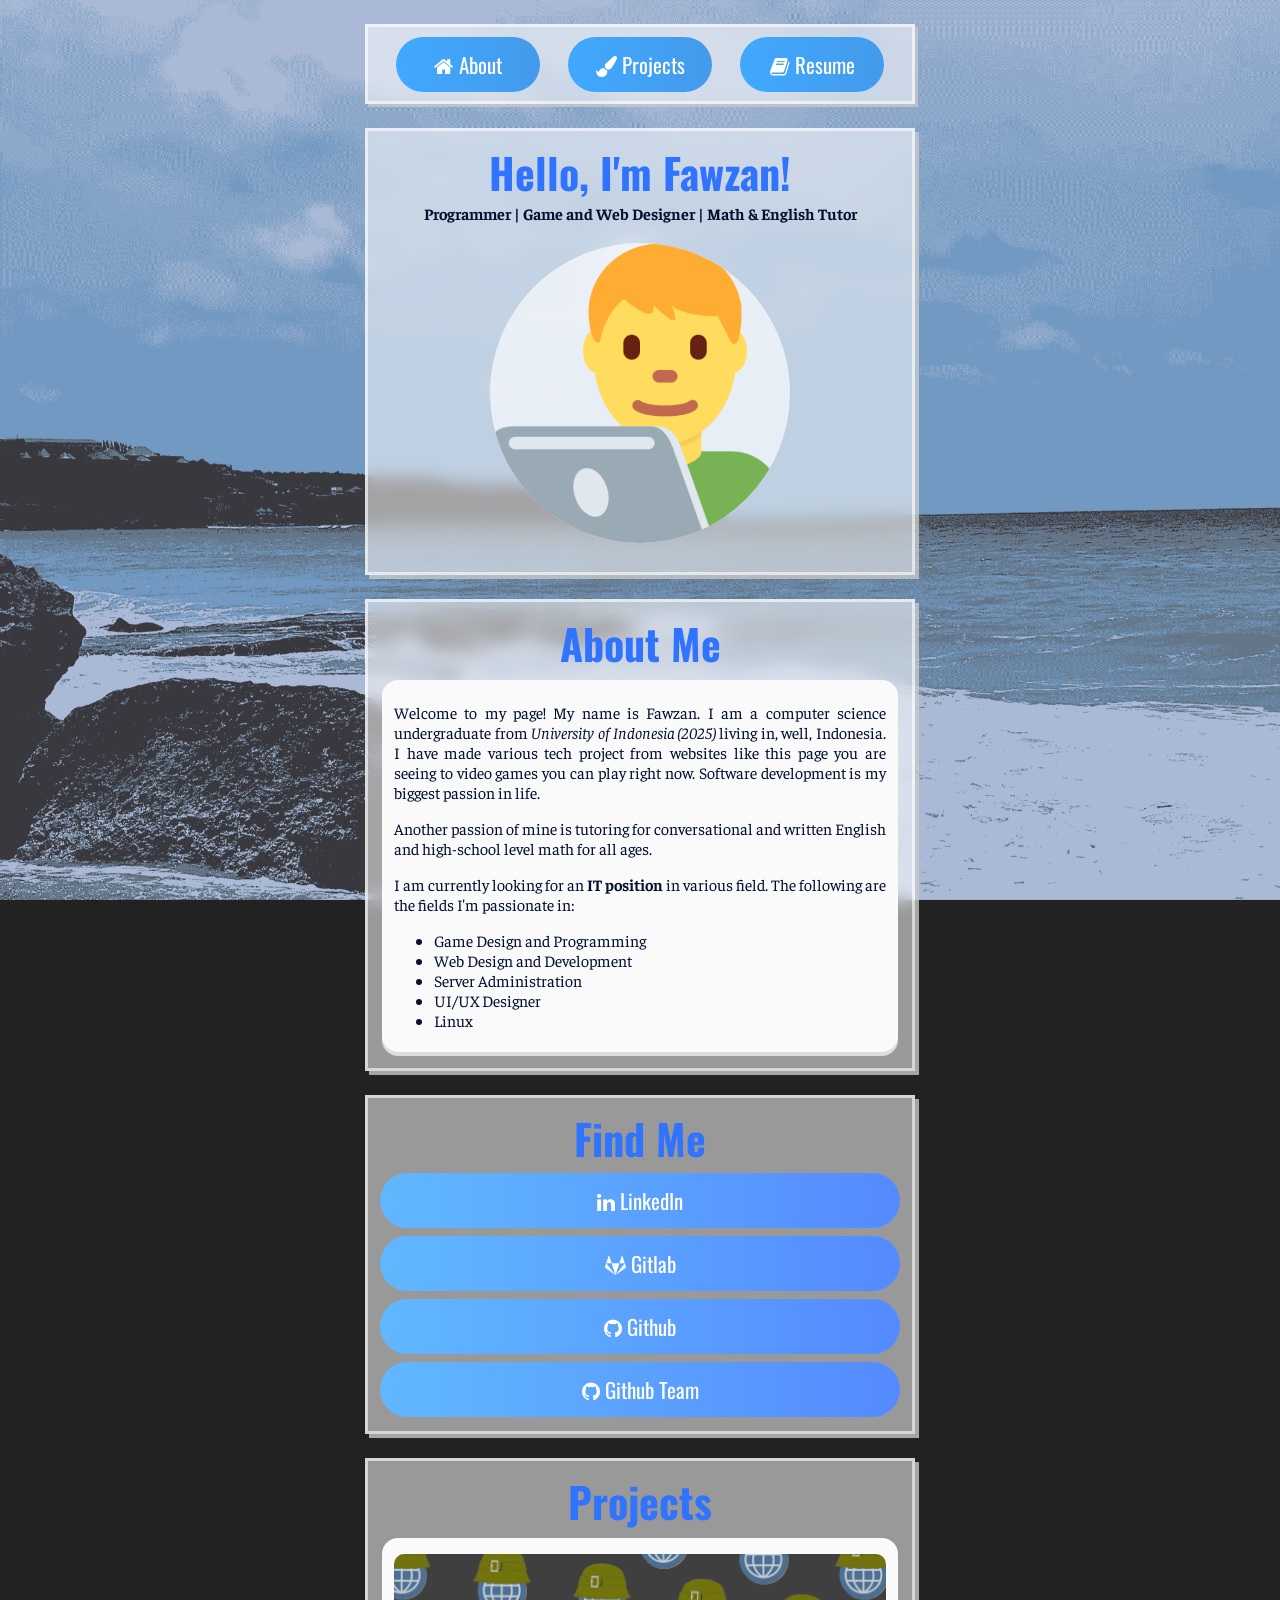
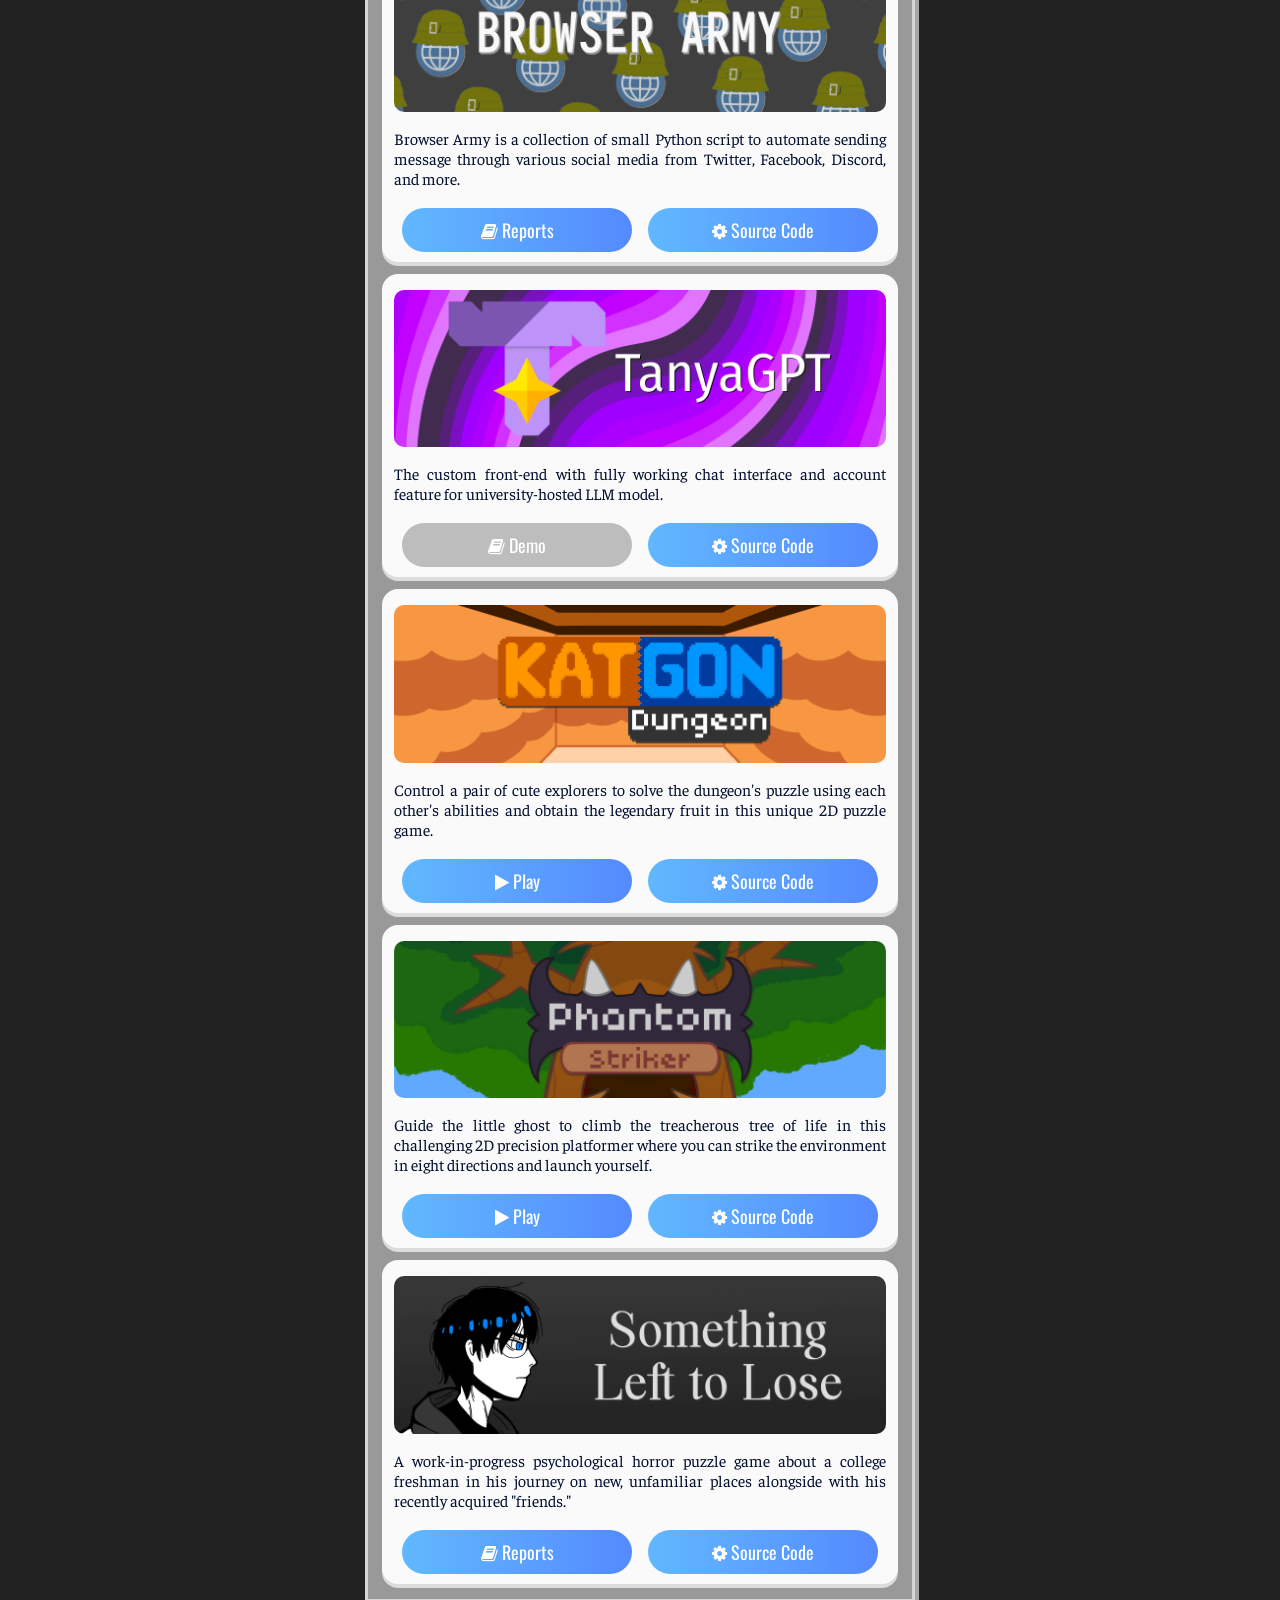
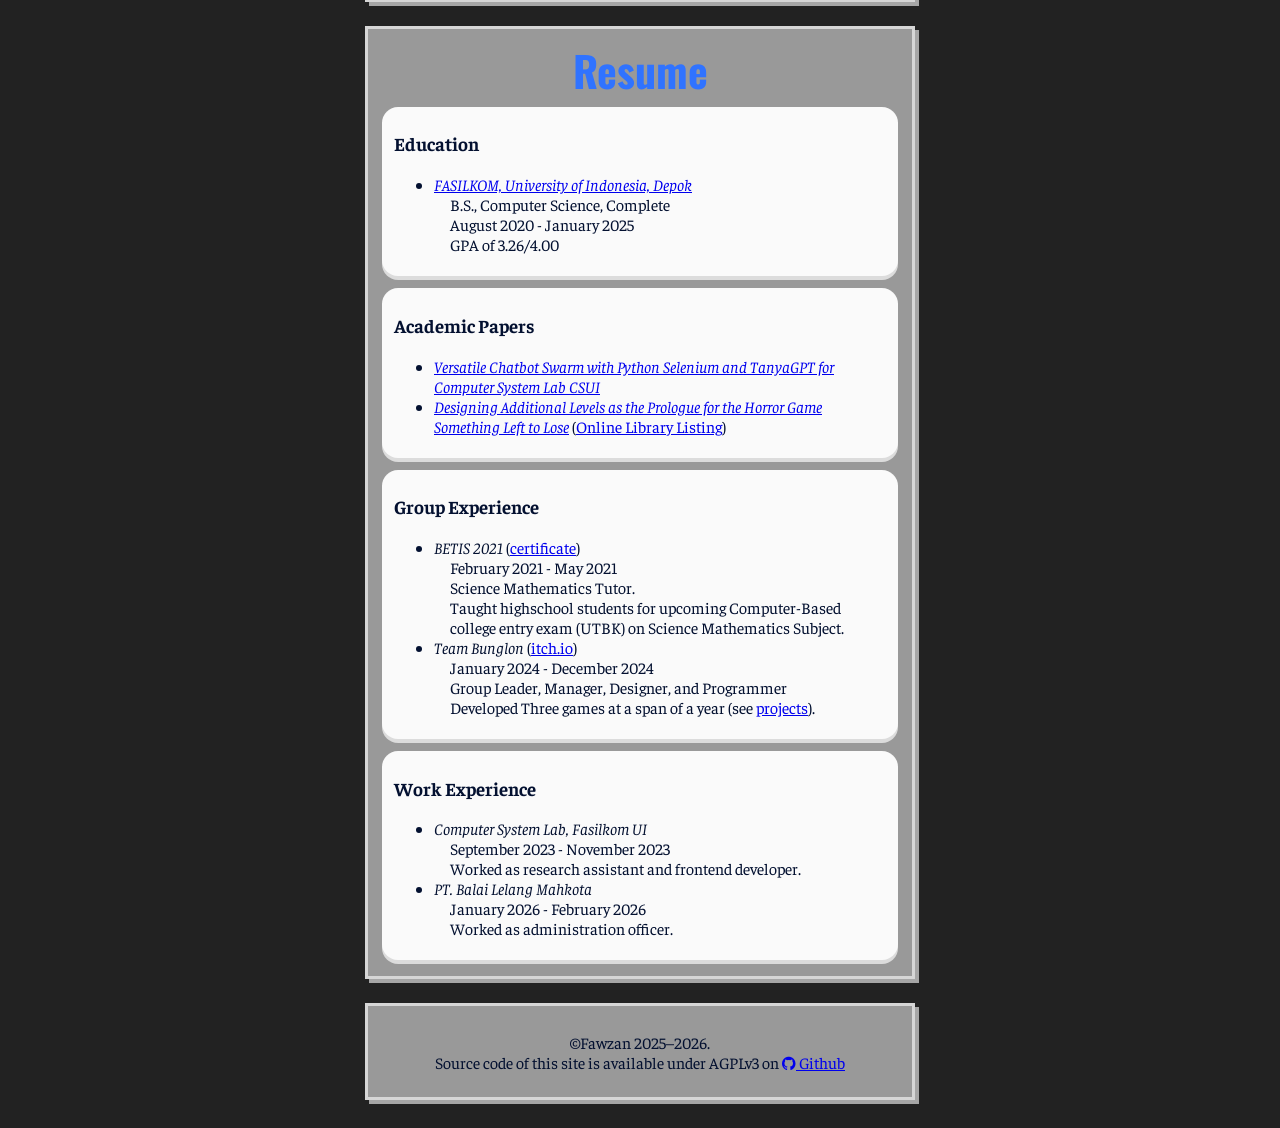
<file: index.html>
<!DOCTYPE html>
<html>

<head>
<meta charset="UTF-8">
<meta name="viewport" content="width=device-width, initial-scale=1.0">
<title class="title">Fawzan's Portfolio</title>
<link rel="icon" type="image/x-icon" href="/static/favicon.ico">
<link rel="stylesheet" type= "text/css" href="/static/style.css">
<link rel="preconnect" href="https://fonts.googleapis.com">
<link rel="preconnect" href="https://fonts.gstatic.com" crossorigin>
<link href="https://fonts.googleapis.com/css2?family=Faustina:ital,wght@0,300..800;1,300..800&family=Oswald:wght@200..700&display=swap" rel="stylesheet">
<link rel="stylesheet" href="https://cdnjs.cloudflare.com/ajax/libs/font-awesome/4.7.0/css/font-awesome.min.css">
</head>

<body>

<nav class="nav-tab">
  <a class="nav-child" href="#about"><i class="fa fa-home"></i> About</a>
  <a class="nav-child" href="#projects"><i class="fa fa-paint-brush"></i> Projects</a>
  <a class="nav-child" href="#resume"><i class="fa fa-book"></i> Resume</a>
</nav>

<!-- Home Page -->
<section class="card">
  <h1 align="center" class="title title-home">Hello, I'm Fawzan!</h1>
  <h2 align="center">Programmer | Game and Web Designer | Math & English Tutor</h2>
  <div class="profile-slot">
    <img class="profile-image" src="/img/profile-emoji.png" alt="My Profile Picture">
  </div>
  <br>
</section>

<section class="card">
    <h1 align="center" class="title" id="about">About Me</h1>
    <div class="desc">
      <p align="justify"> Welcome to my page! My name is Fawzan. I am a computer science undergraduate from <em>University of Indonesia (2025)</em> living in, well, Indonesia. I have made various tech project from websites like this page you are seeing to video games you can play right now. Software development is my biggest passion in life.
      </p>
      <p align="justify">
      Another passion of mine is tutoring for conversational and written English and high-school level math for all ages.
      </p>
      <p align="justify">
      I am currently looking for an <b> IT position </b> in various field. The following are the fields I'm passionate in:
      </p>
      <ul>
        <li>Game Design and Programming</li>
        <li>Web Design and Development</li>
        <li>Server Administration</li>
        <li>UI/UX Designer</li>
        <li>Linux</li>
      </ul>
    </div>
</section>

<section class="card">
    <h1 align="center" class="title">Find Me</h1>
    <div class="button-container">
      <a class="button-link" href="https://linkedin.com/in/fawzan-fawzi-244b46353/" target="_blank">
        <i class="fa fa-linkedin"></i> LinkedIn
      </a>
      <a class="button-link" href="https://gitlab.com/fawzakin" target="_blank">
        <i class="fa fa-gitlab"></i> Gitlab
      </a>
      <a class="button-link" href="https://github.com/fawzakin" target="_blank">
        <i class="fa fa-github"></i> Github
      </a>
      <a class="button-link" href="https://github.com/team-bunglon" target="_blank">
        <i class="fa fa-github"></i> Github Team
      </a>
    </div>
</section>

<!-- Projects -->
<section class="card">
    <h1 align="center" class="title" id="projects">Projects</h1>
    <div class="desc">
      <div class="banner-slot">
        <img class="banner-image" src="/img/banner_lab_1.webp" alt="Banner for Lab Project 1">
      </div>
      <p align="justify">
      Browser Army is a collection of small Python script to automate sending message through various social media from Twitter, Facebook, Discord, and more.
      </p>
      <div class="button-mini-container">
      <a class="button-mini" href="https://drive.google.com/file/d/1nohIoWVUtq8xmdFMz5LhW19s4lCiwZ1H" target="_blank">
        <i class="fa fa-book"></i> Reports
      </a>
      <a class="button-mini" href="https://gitlab.com/fawzakin/kp" target="_blank">
        <i class="fa fa-cog"></i> Source Code
      </a>
      </div>
    </div>
    <div class="divider"></div>
    <div class="desc">
      <div class="banner-slot">
        <img class="banner-image" src="/img/banner_lab_2.webp" alt="Banner for Lab Project 2">
      </div>
      <p align="justify">
      The custom front-end with fully working chat interface and account feature for university-hosted LLM model.
      </p>
      <div class="button-mini-container">
      <a class="button-mini button-disabled" title="Coming Soon!">
        <i class="fa fa-book"></i> Demo
      </a>
      <a class="button-mini" href="https://gitlab.com/fawzakin/tanya" target="_blank">
        <i class="fa fa-cog"></i> Source Code
      </a>
      </div>
    </div>
    <div class="divider"></div>
    <div class="desc">
      <div class="banner-slot">
        <img class="banner-image" src="/img/banner_game_1.webp" alt="Banner for Game 3">
      </div>
      <p align="justify">
      Control a pair of cute explorers to solve the dungeon's puzzle using each other's abilities and obtain the legendary fruit in this unique 2D puzzle game.
      </p>
      <div class="button-mini-container">
      <a class="button-mini" href="https://team-bunglon.itch.io/katgon-dungeon" target="_blank">
        <i class="fa fa-play"></i> Play
      </a>
      <a class="button-mini" href="https://github.com/team-bunglon/katgon-dungeon" target="_blank">
        <i class="fa fa-cog"></i> Source Code
      </a>
      </div>
    </div>
    <div class="divider"></div>
    <div class="desc">
      <div class="banner-slot">
        <img class="banner-image" src="/img/banner_game_2.webp" alt="Banner for Game 3">
      </div>
      <p align="justify">
      Guide the little ghost to climb the treacherous tree of life in this challenging 2D precision platformer where you can strike the environment in eight directions and launch yourself.
      </p>
      <div class="button-mini-container">
      <a class="button-mini" href="https://team-bunglon.itch.io/phantom-striker" target="_blank">
        <i class="fa fa-play"></i> Play
      </a>
      <a class="button-mini" href="https://github.com/team-bunglon/phantom-striker" target="_blank">
        <i class="fa fa-cog"></i> Source Code
      </a>
      </div>
    </div>
    <div class="divider"></div>
    <div class="desc">
      <div class="banner-slot">
        <img class="banner-image" src="/img/banner_game_3.webp" alt="Banner for Game 3">
      </div>
      <p align="justify">
      A work-in-progress psychological horror puzzle game about a college freshman in his journey on new, unfamiliar places alongside with his recently acquired "friends."
      </p>
      <div class="button-mini-container">
      <a class="button-mini" href="https://drive.google.com/file/d/17GRiOF3inAbQK7BnHHAwoyI4zJE2qYAg" target="_blank">
        <i class="fa fa-book"></i> Reports
      </a>
      <a class="button-mini" href="https://github.com/team-bunglon/something-left-to-lose" target="_blank">
        <i class="fa fa-cog"></i> Source Code
      </a>
      </div>
    </div>
</section>

<!-- Resume -->
<section class="card">
    <h1 align="center" class="title" id="resume">Resume</h1>

    <div class="desc">
      <h3> Education </h3>
      <ul>
        <li><em><a href="https://cs.ui.ac.id/">FASILKOM, University of Indonesia, Depok</a></em></li>
        <li class="no-bullets">B.S., Computer Science, Complete</li>
        <li class="no-bullets">August 2020 - January 2025</li>
        <li class="no-bullets">GPA of 3.26/4.00</li>
      </ul>
    </div>
    <div class="divider"></div>
    <div class="desc">
      <h3> Academic Papers </h3>
      <ul>
        <li><em><a href="https://drive.google.com/file/d/1nohIoWVUtq8xmdFMz5LhW19s4lCiwZ1H/view?usp=sharing">Versatile Chatbot Swarm with Python Selenium and TanyaGPT for Computer System Lab CSUI</a></em></li>
        <li><em><a href="https://drive.google.com/file/d/17GRiOF3inAbQK7BnHHAwoyI4zJE2qYAg/view?usp=sharing">Designing Additional Levels as the Prologue for the Horror Game Something Left to Lose</a></em> (<a href="https://lib.ui.ac.id/detail?id=9999920569305">Online Library Listing</a>)</li>
      </ul>
    </div>
    <div class="divider"></div>
    <div class="desc">
      <h3> Group Experience </h3>
      <ul>
        <li><em>BETIS 2021</em> (<a href="https://drive.google.com/file/d/1zkNH7j8owRbtm8Brymg3O50U23mUL_KH/view?usp=sharing" target="_blank">certificate</a>)</li>
        <li class="no-bullets">February 2021 - May 2021</li>
        <li class="no-bullets">Science Mathematics Tutor.</li>
        <li class="no-bullets">Taught highschool students for upcoming Computer-Based college entry exam (UTBK) on Science Mathematics Subject.</li>
        <li><em>Team Bunglon</em> (<a href="https://team-bunglon.itch.io/" target="_blank">itch.io</a>)</li>
        <li class="no-bullets">January 2024 - December 2024</li>
        <li class="no-bullets">Group Leader, Manager, Designer, and Programmer</li>
        <li class="no-bullets">Developed Three games at a span of a year (see <a href="#projects">projects</a>).</li>
      </ul>
    </div>
    <div class="divider"></div>
    <div class="desc">
      <h3> Work Experience </h3>
      <ul>
        <li><em>Computer System Lab, Fasilkom UI</em></li>
        <li class="no-bullets">September 2023 - November 2023</li>
        <li class="no-bullets">Worked as research assistant and frontend developer.</li>
        <li><em>PT. Balai Lelang Mahkota</em></li>
        <li class="no-bullets">January 2026 - February 2026</li>
        <li class="no-bullets">Worked as administration officer.</li>
      </ul>
    </div>
</section>

<section class="card">
  <p align="center"> ©Fawzan 2025–2026. <br> Source code of this site is available under AGPLv3 on <a href="https://github.com/fawzakin/fawzakin.github.io" target="_"><i class="fa fa-github"></i> Github</a></p>
</section>
<br>

<div class="background"></div>
</body>
</html>
</file>
<file: static/style.css>
body {
    font-family: 'Faustina', serif;
    color: #031030;
    background: #222222;
}

h1 { margin: 0 auto 0 auto; font-size: 42px; }
h2 { margin: 0 auto 0 auto; font-size: 16px; }
li.no-bullets {
  list-style-type: none; /* Remove bullets */
  padding: 0px 0px 0px 16px; /* Remove padding */
  margin: 0; /* Remove margins */
}
.divider {
    margin: 12px;
}
.title {
    font-family: 'Oswald';
    color: #3073FF;
}

.title-home {
    font-size: 42px;
}

.nav-tab {
    max-width: 540px;
    min-width: 270px;
    display: flex;
    flex-wrap: nowrap;
    justify-content: space-evenly;
    gap: 2px;
    /* Top Right Bottom Left */
    margin: 1.5em auto auto auto;
    padding: 0.6em 0.1em 0.6em 0.1em;
    /* Portion from https://css.glass */
    background: rgba(255, 255, 255, 0.54);
    box-shadow: 3px 3px 0px rgba(200, 200, 200, 0.8);
    backdrop-filter: blur(8px);
    -webkit-backdrop-filter: blur(8px);
    border: 3px solid rgba(255, 255, 255, 0.6);
}

.nav-child {
    background-image: linear-gradient(to right, #40A9FF 0%, #449AEB 50%, #276EE8 100%);
}

.nav-child {
    width: 120px;
    background-size: 200% auto;

    color: white;
    font-family: 'Oswald', sans;
    font-style: bold;
    font-size: 21px;
    text-decoration: none;
    text-align: center;

    cursor: pointer;
    padding: 12px;
    border: none;
    border-radius: 64px;

    transition: 0.4s;
}

.nav-child:hover {
    background-position: right center;
    color: #fff;
    text-decoration: none;
    scale: 1.03;
}

.active a {
    background: rgba(40, 40, 40, 0.8);
    box-shadow: 2px 2px 4px rgba(0, 0, 0, 0.1);
    backdrop-filter: blur(4px);
    -webkit-backdrop-filter: blur(4px);
    cursor: default;
}

.active a:hover {
    background: rgba(40, 40, 40, 0.8);
    backdrop-filter: blur(4px);
    -webkit-backdrop-filter: blur(4px);
}

.card {
    max-width: 540px;
    min-width: 270px;
    /* Top Right Bottom Left */
    margin: 1.5em auto auto auto;
    padding: 0.6em 0.1em 0.6em 0.1em;
    /* From https://css.glass */
    background: rgba(255, 255, 255, 0.54);
    box-shadow: 4px 4px 0px rgba(200, 200, 200, 0.8);
    backdrop-filter: blur(8px);
    -webkit-backdrop-filter: blur(8px);
    border: 3px solid rgba(255, 255, 255, 0.6);
}

.desc-box {
    margin: 0px 10px;
}

.desc {
    padding: 6px 12px;
    margin: 6px 12px;
    background: rgba(250, 250, 250, 1);
    border-radius: 16px;
    box-shadow: 0px 4px 0px rgba(220, 220, 220, 1);
}

.profile-slot {
    width: 100%;
    display: flex;
    justify-content: center;
    margin-top: 20px;
}

.profile-image {
    min-width: 200px;
    max-width: 300px;
    border-radius: 50%;
    margin: 0 100px;
    background: rgba(255, 255, 255, 0.64);
}

.button-container {
    display: flex;
    flex-direction: column;
    justify-content: center;
}

.button-link{
    background-image: linear-gradient(to right, #61b8ff 0%, #548AFF 50%, #2860ED 100%);
}

.button-link {
    margin: 4px 10px;
    width: 0px 10px;
    background-size: 200% auto;

    color: white;
    font-family: 'Oswald', sans;
    font-style: bold;
    font-size: 21px;
    text-decoration: none;
    text-align: center;

    cursor: pointer;
    padding: 12px;
    border: none;
    border-radius: 64px;

    transition: 0.4s;
}

.button-link:hover {
    background-position: right center;
    color: #fff;
    text-decoration: none;
    scale: 1.04;
}

/* =============== *
 * PROJECT SECTION *
 * =============== */
.banner-slot{
    width: 100%;
    display: flex;
    justify-content: center;
    margin-top: 10px;
}

.banner-image {
    min-width: 240px;
    max-width: 500px;
    border-radius:10px;
}

.button-mini-container {
    display: flex;
    flex-direction: row;
    justify-content: center;
    width: 100%;
}

.button-mini {
    background-image: linear-gradient(to right, #61b8ff 0%, #548AFF 50%, #2860ED 100%);
}

.button-mini {
    margin: 4px 8px;
    background-size: 200% auto;
    width: 100%;

    color: white;
    font-family: 'Oswald', sans;
    font-style: bold;
    font-size: 18px;
    text-decoration: none;
    text-align: center;

    cursor: pointer;
    padding: 9px;
    border: none;
    border-radius: 64px;

    transition: 0.4s;
}

.button-mini:hover {
    background-position: right center;
    color: #fff;
    text-decoration: none;
    scale: 1.04;
}

.button-disabled {
    background-image: linear-gradient(to right, #bdbdbd 0%, #bdbdbd 50%, #bdbdbd 100%);
}

.button-disabled:hover {
    scale: 1;
}

.background { /* The background is set at index.html */
    background-image: url("/img/bg.webp");
    position: fixed;
    top: 0;
    left: 0;
    width: 100%;
    height: 100%;
    background-size: cover;
    background-position: center;
    background-attachment: fixed;
    z-index: -1;
}
</file>
